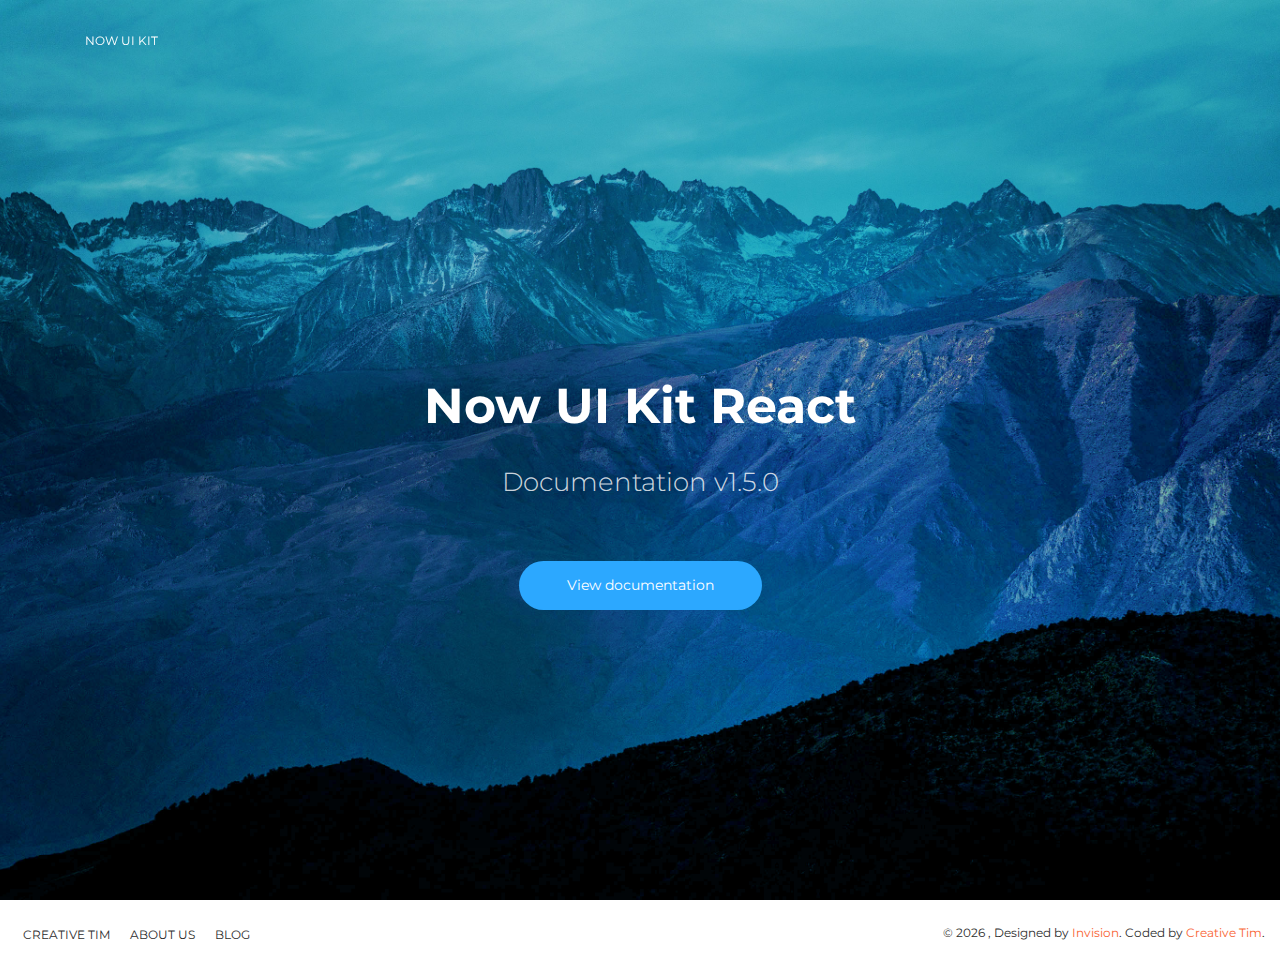
<file: now-ui-kit-react-main/Documentation/documentation.html>
<!--

=========================================================
* Now UI Kit React - v1.5.2
=========================================================

* Product Page: https://www.creative-tim.com/product/now-ui-kit-react
* Copyright 2023 Creative Tim (http://www.creative-tim.com)
* Licensed under MIT (https://github.com/creativetimofficial/now-ui-kit-react/blob/main/LICENSE.md)

* Designed by www.invisionapp.com Coded by www.creative-tim.com

=========================================================

* The above copyright notice and this permission notice shall be included in all copies or substantial portions of the Software.

-->
<!DOCTYPE html>
<html lang="en">
  <head>
    <meta charset="utf-8" />
    <link
      rel="apple-touch-icon"
      sizes="76x76"
      href="../public/apple-icon.png"
    />
    <link rel="icon" type="image/png" href="../public/favicon.png" />
    <meta http-equiv="X-UA-Compatible" content="IE=edge,chrome=1" />
    <title>Components Documentation - Now UI Kit by Creative Tim</title>
    <meta
      content="width=device-width, initial-scale=1.0, maximum-scale=1.0, user-scalable=0, shrink-to-fit=no"
      name="viewport"
    />
    <!--     Fonts and icons     -->
    <link
      href="https://fonts.googleapis.com/css?family=Montserrat:400,700,200"
      rel="stylesheet"
    />
    <link
      rel="stylesheet"
      href="https://use.fontawesome.com/releases/v5.7.1/css/all.css"
      integrity="sha384-fnmOCqbTlWIlj8LyTjo7mOUStjsKC4pOpQbqyi7RrhN7udi9RwhKkMHpvLbHG9Sr"
      crossorigin="anonymous"
    />
    <!-- CSS Files -->
    <link href="../src/assets/css/bootstrap.min.css" rel="stylesheet" />
    <link href="../src/assets/css/now-ui-kit.css?v=1.5.0" rel="stylesheet" />
    <!-- CSS Just for demo purpose, don't include it in your project -->
    <link href="../src/assets/demo/demo.css" rel="stylesheet" />
  </head>

  <body class="offline-doc">
    <!-- Navbar -->
    <nav
      class="navbar navbar-expand-lg bg-primary fixed-top navbar-transparent"
      color-on-scroll="400"
    >
      <div class="container">
        <div class="navbar-translate">
          <a
            class="navbar-brand"
            href="https://demos.creative-tim.com/now-ui-kit-react/#/index?ref=nukr-static-docs"
            rel="tooltip"
            title="Designed by Invision. Coded by Creative Tim"
            data-placement="bottom"
            target="_blank"
          >
            Now Ui Kit
          </a>
          <button
            class="navbar-toggler navbar-toggler"
            type="button"
            data-toggle="collapse"
            data-target="#navigation"
            aria-controls="navigation-index"
            aria-expanded="false"
            aria-label="Toggle navigation"
          >
            <span class="navbar-toggler-bar top-bar"></span>
            <span class="navbar-toggler-bar middle-bar"></span>
            <span class="navbar-toggler-bar bottom-bar"></span>
          </button>
        </div>
        <div
          class="collapse navbar-collapse justify-content-end"
          id="navigation"
          data-nav-image="../src/assets/img/blurred-image-1.jpg"
        >
          <ul class="navbar-nav">
            <li class="nav-item">
              <a
                class="nav-link"
                rel="tooltip"
                title="Follow us on Twitter"
                data-placement="bottom"
                href="https://twitter.com/CreativeTim?ref=creativetim"
                target="_blank"
              >
                <i class="fab fa-twitter"></i>
                <p class="d-lg-none d-xl-none">Twitter</p>
              </a>
            </li>
            <li class="nav-item">
              <a
                class="nav-link"
                rel="tooltip"
                title="Like us on Facebook"
                data-placement="bottom"
                href="https://www.facebook.com/CreativeTim?ref=creativetim"
                target="_blank"
              >
                <i class="fab fa-facebook-square"></i>
                <p class="d-lg-none d-xl-none">Facebook</p>
              </a>
            </li>
            <li class="nav-item">
              <a
                class="nav-link"
                rel="tooltip"
                title="Follow us on Instagram"
                data-placement="bottom"
                href="https://www.instagram.com/CreativeTimOfficial?ref=creativetim"
                target="_blank"
              >
                <i class="fab fa-instagram"></i>
                <p class="d-lg-none d-xl-none">Instagram</p>
              </a>
            </li>
          </ul>
        </div>
      </div>
    </nav>
    <!-- End Navbar -->
    <div class="page-header clear-filter" filter-color="info">
      <div
        class="page-header-image"
        style="background-image: url('../src/assets/img/header.jpg')"
      ></div>
      <div class="container text-center">
        <div class="col-md-8 ml-auto mr-auto">
          <div class="brand">
            <h1 class="title">Now UI Kit React</h1>
            <h3 class="description">Documentation v1.5.0</h3>
            <br />
            <a
              href="https://demos.creative-tim.com/now-ui-kit-react/#/documentation/introduction?ref=nukr-static-docs"
              class="btn btn-info btn-round btn-lg"
              >View documentation</a
            >
          </div>
        </div>
      </div>
    </div>
    <footer class="footer">
      <div class="container-fluid">
        <nav>
          <ul>
            <li>
              <a
                href="https://www.creative-tim.com?ref=nukr-static-docs"
                target="_blank"
              >
                Creative Tim
              </a>
            </li>
            <li>
              <a
                href="http://presentation.creative-tim.com?ref=nukr-static-docs"
                target="_blank"
              >
                About Us
              </a>
            </li>
            <li>
              <a
                href="http://blog.creative-tim.com?ref=nukr-static-docs"
                target="_blank"
              >
                Blog
              </a>
            </li>
          </ul>
        </nav>
        <div class="copyright" id="copyright">
          &copy;
          <script>
            document
              .getElementById("copyright")
              .appendChild(document.createTextNode(new Date().getFullYear()));
          </script>
          , Designed by
          <a href="https://www.invisionapp.com" target="_blank">Invision</a>.
          Coded by
          <a href="https://www.creative-tim.com" target="_blank">Creative Tim</a
          >.
        </div>
      </div>
    </footer>
    <!--   Core JS Files   -->
    <script
      src="https://code.jquery.com/jquery-3.3.1.slim.min.js"
      integrity="sha384-q8i/X+965DzO0rT7abK41JStQIAqVgRVzpbzo5smXKp4YfRvH+8abtTE1Pi6jizo"
      crossorigin="anonymous"
    ></script>
    <script
      src="https://cdnjs.cloudflare.com/ajax/libs/popper.js/1.14.7/umd/popper.min.js"
      integrity="sha384-UO2eT0CpHqdSJQ6hJty5KVphtPhzWj9WO1clHTMGa3JDZwrnQq4sF86dIHNDz0W1"
      crossorigin="anonymous"
    ></script>
    <script
      src="https://stackpath.bootstrapcdn.com/bootstrap/4.3.1/js/bootstrap.min.js"
      integrity="sha384-JjSmVgyd0p3pXB1rRibZUAYoIIy6OrQ6VrjIEaFf/nJGzIxFDsf4x0xIM+B07jRM"
      crossorigin="anonymous"
    ></script>
  </body>
</html>
</file>
<file: now-ui-kit-react-main/src/assets/demo/demo.css>
.tim-row {
  margin-bottom: 20px;
}

.tim-white-buttons {
  background-color: #777777;
}

.typography-line {
  padding-left: 25%;
  margin-bottom: 35px;
  position: relative;
  display: block;
  width: 100%;
}

.pick-class-label {
  border-radius: 8px;
  border: 1px solid #E3E3E3;
  color: #ffffff;
  cursor: pointer;
  display: inline-block;
  font-size: 75%;
  font-weight: bold;
  line-height: 1;
  margin-right: 10px;
  padding: 23px;
  text-align: center;
  vertical-align: baseline;
  white-space: nowrap;
}

.offline-doc .page-header {
  display: flex;
  align-items: center;
}

.typography-line span {
  bottom: 10px;
  color: #c0c1c2;
  display: block;
  font-weight: 400;
  font-size: 13px;
  line-height: 13px;
  left: 0;
  margin-left: 20px;
  position: absolute;
  width: 260px;
  text-transform: none;
}

.tim-row {
  padding-top: 60px;
}

.tim-row h3 {
  margin-top: 0;
}

.switch {
  margin-right: 20px;
}

#navbar-full .navbar {
  border-radius: 0 !important;
  margin-bottom: 15px;
  z-index: 2;
}

#menu-dropdown .navbar {
  border-radius: 3px;
}

#pagination-row .pagination-container {
  height: 100%;
  max-height: 100%;
  display: flex;
  align-items: center;
}

#icons-row i.now-ui-icons {
  font-size: 30px;
}

.space {
  height: 130px;
  display: block;
}

.space-110 {
  height: 110px;
  display: block;
}

.space-50 {
  height: 50px;
  display: block;
}

.space-70 {
  height: 70px;
  display: block;
}

.navigation-example .img-src {
  background-attachment: scroll;
}

.navigation-example {
  background-position: center center;
  background-size: cover;
  margin-top: 0;
  min-height: 740px;
  height: 100%;
}

#notifications {
  background-color: #FFFFFF;
  display: block;
  width: 100%;
  position: relative;
}

.tim-note {
  text-transform: capitalize;
}

#buttons .btn,
#javascriptComponents .btn {
  margin: 0 0px 10px;
}

.space-100 {
  height: 100px;
  display: block;
  width: 100%;
}

.be-social {
  padding-bottom: 20px;
  /*     border-bottom: 1px solid #aaa; */
  margin: 0 auto 40px;
}

.txt-white {
  color: #FFFFFF;
}

.txt-gray {
  color: #ddd !important;
}

.parallax {
  width: 100%;
  height: 570px;
  display: block;
  background-attachment: fixed;
  background-repeat: no-repeat;
  background-size: cover;
  background-position: center center;
}

.logo-container .logo {
  overflow: hidden;
  border-radius: 50%;
  border: 1px solid #333333;
  width: 50px;
  float: left;
}

.logo-container .brand {
  font-size: 16px;
  color: #FFFFFF;
  line-height: 18px;
  float: left;
  margin-left: 10px;
  margin-top: 7px;
  width: 70px;
  height: 40px;
  text-align: left;
}

.logo-container .brand-material {
  font-size: 18px;
  margin-top: 15px;
  height: 25px;
  width: auto;
}

.logo-container .logo img {
  width: 100%;
}

.navbar-small .logo-container .brand {
  color: #333333;
}

.fixed-section {
  top: 90px;
  max-height: 80vh;
  overflow: scroll;
  position: sticky;
}

.fixed-section ul {
  padding: 0;
}

.fixed-section ul li {
  list-style: none;
}

.fixed-section li a {
  font-size: 14px;
  padding: 2px;
  display: block;
  color: #666666;
}

.fixed-section li a.active {
  color: #00bbff;
}

.fixed-section.float {
  position: fixed;
  top: 100px;
  width: 200px;
  margin-top: 0;
}

.parallax .parallax-image {
  width: 100%;
  overflow: hidden;
  position: absolute;
}

.parallax .parallax-image img {
  width: 100%;
}

@media (max-width: 768px) {
  .parallax .parallax-image {
    width: 100%;
    height: 640px;
    overflow: hidden;
  }
  .parallax .parallax-image img {
    height: 100%;
    width: auto;
  }
}

/*.separator{
    content: "Separator";
    color: #FFFFFF;
    display: block;
    width: 100%;
    padding: 20px;
}
.separator-line{
    background-color: #EEE;
    height: 1px;
    width: 100%;
    display: block;
}
.separator.separator-gray{
    background-color: #EEEEEE;
}*/

.social-buttons-demo .btn {
  margin-right: 5px;
  margin-bottom: 7px;
}

.img-container {
  width: 100%;
  overflow: hidden;
}

.img-container img {
  width: 100%;
}

.lightbox img {
  width: 100%;
}

.lightbox .modal-content {
  overflow: hidden;
}

.lightbox .modal-body {
  padding: 0;
}

@media screen and (min-width: 991px) {
  .lightbox .modal-dialog {
    width: 960px;
  }
}

@media (max-width: 991px) {
  .fixed-section.affix {
    position: relative;
    margin-bottom: 100px;
  }
}

@media (max-width: 768px) {
  .btn,
  .btn-morphing {
    margin-bottom: 10px;
  }
  .parallax .motto {
    top: 170px;
    margin-top: 0;
    font-size: 60px;
    width: 270px;
  }
}

/*       Loading dots  */

/*      transitions */

.presentation .front,
.presentation .front:after,
.presentation .front .btn,
.logo-container .logo,
.logo-container .brand {
  -webkit-transition: all .2s;
  -moz-transition: all .2s;
  -o-transition: all .2s;
  transition: all .2s;
}

#images h4 {
  margin-bottom: 30px;
}

#javascriptComponents {
  padding-bottom: 0;
}

/*      layer animation          */

.layers-container {
  display: block;
  margin-top: 50px;
  position: relative;
}

.layers-container img {
  position: absolute;
  width: 100%;
  height: auto;
  top: 0;
  left: 0;
  text-align: center;
}

.animate {
  transition: 1.5s ease-in-out;
  -moz-transition: 1.5s ease-in-out;
  -webkit-transition: 1.5s ease-in-out;
}

.navbar-default.navbar-small .logo-container .brand {
  color: #333333;
}

.navbar-transparent.navbar-small .logo-container .brand {
  color: #FFFFFF;
}

.navbar-default.navbar-small .logo-container .brand {
  color: #333333;
}

.sharing-area {
  margin-top: 80px;
}

.sharing-area .btn {
  margin: 15px 4px 0;
}

.section-thin,
.section-notifications {
  padding: 0;
}

.section-navbars {
  padding-top: 0;
}

#navbar .navbar {
  margin-bottom: 20px;
}

#navbar .navbar-toggler,
#menu-dropdown .navbar-toggler {
  pointer-events: none;
}

.section-tabs {
  background: #EEEEEE;
}

.section-pagination {
  padding-bottom: 0;
}

.section-download {
  padding-top: 130px;
}

.section-download .description {
  margin-bottom: 60px;
}

.section-download h4 {
  margin-bottom: 25px;
}

.section-examples a {
  text-decoration: none;
}

.section-examples a+a {
  margin-top: 30px;
}

.section-examples h5 {
  margin-top: 30px;
}

.components-page .wrapper>.header,
.tutorial-page .wrapper>.header {
  height: 500px;
  padding-top: 128px;
  background-size: cover;
  background-position: center center;
}

.components-page .title,
.tutorial-page .title {
  color: #FFFFFF;
}

.brand .h1-seo {
  font-size: 2.8em;
  text-transform: uppercase;
  font-weight: 300;
}

.brand .n-logo {
  max-width: 100px;
  margin-bottom: 40px;
}

.invision-logo {
  max-width: 70px;
  top: -2px;
  position: relative;
}

.creative-tim-logo {
  max-width: 140px;
  top: -2px;
  position: relative;
}

.section-javascript .title {
  margin-bottom: 0;
}

.navbar .switch-background {
  display: block;
}

.navbar-transparent .switch-background {
  display: none;
}

.section-signup .col .btn {
  margin-top: 30px;
}

#buttons-row .btn {
  margin-bottom: 10px;
}

.section-basic {
  padding-top: 0;
}

.section-images {
  padding-bottom: 0;
}

@media screen and (max-width: 991px) {
  .section-navbars .navbar-collapse {
    display: none !important;
  }
}
</file>
